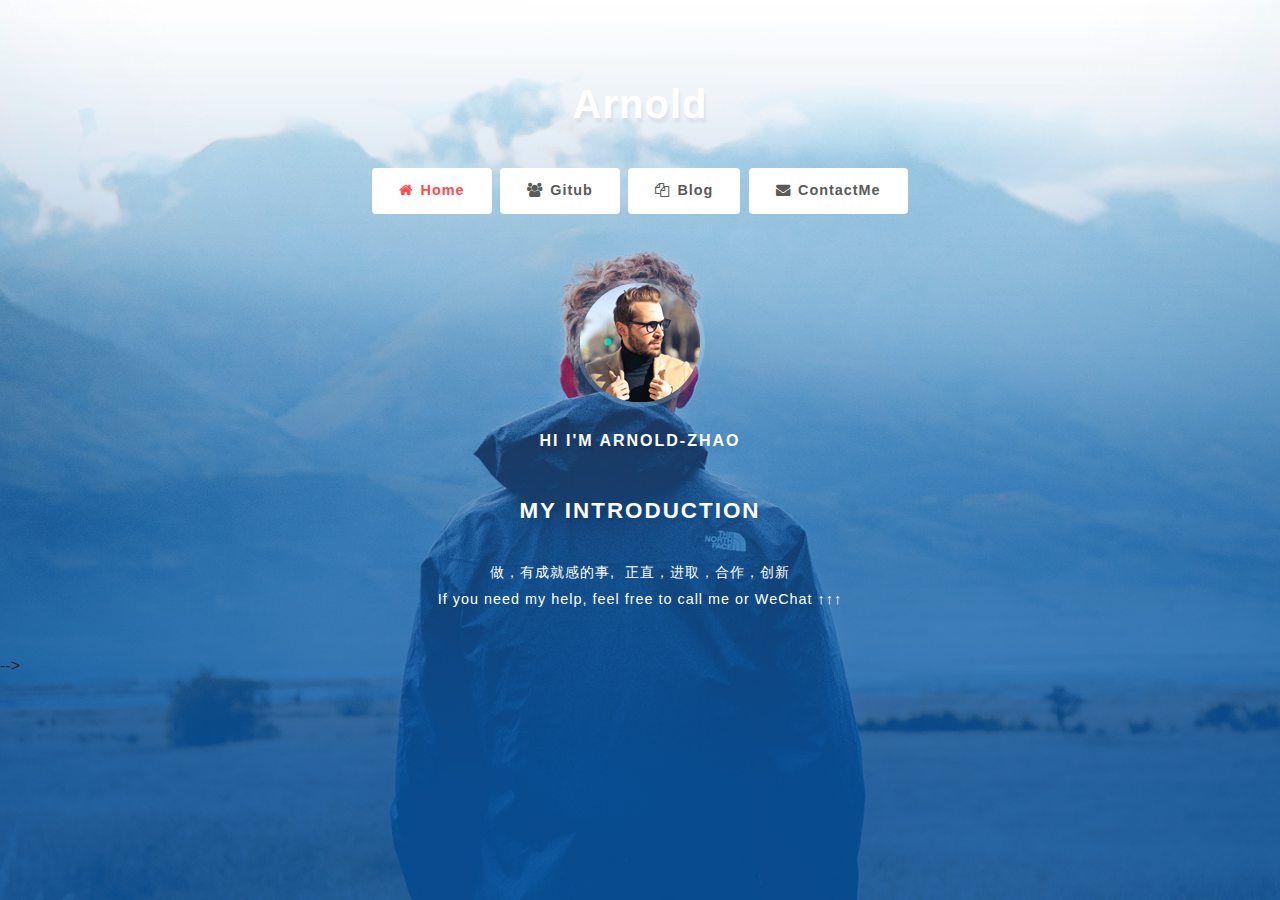
<file: bak/index.html>
<!DOCTYPE html>
<html>

<head>
    <title>个人首页</title>
    <!-- Meta tag Keywords -->
    <meta charset="UTF-8" />
    <meta name="description" content="赵志浩的个人首页,Arnold-zhao的个人首页,"/>
    <meta name="viewport" content="width=device-width, initial-scale=1"/>
    <meta name="keywords" content="赵志浩,Arnold-zhao,Arnold"/>   

    <link href="images/abc.jpg" rel="icon" type="image/x-icon">
    <!-- //Meta tag Keywords -->
    <!-- Custom-Files -->
    <link rel="stylesheet" href="css/bootstrap.css"/>
    <!-- Bootstrap-Core-CSS -->
    <link rel="stylesheet" href="css/style.css" type="text/css" media="all" />
    <!-- Style-CSS -->
    <!-- font-awesome-icons -->
    <link href="css/font-awesome.css" rel="stylesheet">

    <script>
        addEventListener("load", function() {
            setTimeout(hideURLbar, 0);
        }, false);

        function hideURLbar() {
            window.scrollTo(0, 1);
        }
    </script>
</head>

<body>

    <!-- mian-content -->
    <div class="main-banner" id="home">

        <!--/banner-->
        <div class="banner-info">
            <div class="w3pvt-logo text-center">
                <h1> <a href="index.html">Arnold</a></h1>
            </div>
            <div class="middile-inner-con">
                <div class="tab-main mx-auto">

                    <input id="tab1" type="radio" name="tabs" class="w3layouts-sm" checked>
                    <label for="tab1"><span class="fa fa-home" aria-hidden="true"></span>Home</label>

                    <input id="tab2" type="radio" class="w3layouts-sm" name="tabs"/>
                    <label onclick="window.open('https://github.com/DearZh')" for="tab2"><span class="fa fa-users" aria-hidden="true"></span>Gitub</label id="abc">

                    <input id="tab3" type="radio" class="w3layouts-sm" name="tabs"/>
                    <label onclick="window.open('https://www.cnblogs.com/zh94/')" for="tab3"><span class="fa fa-files-o" aria-hidden="true"></span>Blog</label>
                    <input id="tab4" type="radio" class="w3layouts-sm" name="tabs"/>
                    <label onclick="window.open('http://zhivx.com/love/main/weixin.html?key=main')" for="tab4"><span class="fa fa-envelope" aria-hidden="true"></span>ContactMe</label>
                    
                    <section id="content1" style="display: block;" class="inner-w3layouts-wrap">
                        <img src="images/admin.jpg" class="admin img-fluid" alt="mobile-image">
                        <h4>Hi I'm Arnold-zhao</h4>
                        <h2>My Introduction</h2>
                        <p>           
                           
                             做，有成就感的事,&nbsp;&nbsp;正直，进取，合作，创新   <br/> If you need my help, feel free to call me or WeChat ↑↑↑

                            <!-- <span style="float:left;margin-left:130px;">// TODO</span> -->
                            <br/>
                        
                        </p>
                    </section>
                    
                        </div>
                    </section> -->
    
                </div>
                <!--// banner-inner -->
            </div>
        </div>

    </div>
    <!--//main-content-->


</body>

</html>
</file>
<file: bak/css/style.css>
/*--
	Author: W3Layouts
	Author URL: http://w3layouts.com
	License: Creative Commons Attribution 3.0 Unported
	License URL: http://creativecommons.org/licenses/by/3.0/
--*/

html,
body {
    margin: 0;
    font-size: 100%;
    background: #fff;
    font-family: 'Raleway', sans-serif;
    scroll-behavior: smooth;
}

body a {
    text-decoration: none;
    transition: 0.5s all;
    -webkit-transition: 0.5s all;
    -moz-transition: 0.5s all;
    -o-transition: 0.5s all;
    -ms-transition: 0.5s all;
}

a:hover {
    text-decoration: none;
}

input[type="button"],
input[type="submit"],
input[type="text"],
input[type="email"],
input[type="search"] {
    transition: 0.5s all;
    -webkit-transition: 0.5s all;
    -moz-transition: 0.5s all;
    -o-transition: 0.5s all;
    -ms-transition: 0.5s all;
    font-family: 'Source Sans Pro', sans-serif;
}

h1,
h2,
h3,
h4,
h5,
h6 {
    margin: 0;
    letter-spacing: 1px;
    font-weight: 600;
    font-family: 'Source Sans Pro', sans-serif;
}

p {
    font-size: 0.9em;
    color: #fff;
    line-height: 1.9em;
    letter-spacing: 1px;
    margin-bottom: 0;
}

ul {
    margin: 0;
    padding: 0;
}


.breadcrumb,
ol {
    margin-bottom: 0 !important;
}

/*--/banner --*/

.main-banner {
    background: url(../images/banner1.jpg)no-repeat center;
    -webkit-background-size: cover;
    -moz-background-size: cover;
    -o-background-size: cover;
    -ms-background-size: cover;
    background-size: cover;
    position: relative;
    min-height: 100vh;
}

.banner-info {
    padding-top: 5em;
}

.w3pvt-logo a {
    display: initial;
    margin: 0;
    letter-spacing: 1px;
    color: #fff;
    font-size: 1em;
    font-weight: 700;
    text-shadow: 2px 5px 3px rgba(0, 0, 0, 0.06);
    /* text-transform: uppercase; */
}

/*--//banner --*/
/*--/content --*/
img.admin {
    border-radius: 50%;
    -webkit-border-radius: 50%;
    -moz-border-radius: 50%;
    -ms-border-radius: 50%;
    -o-border-radius: 50%;
    background: #dff0f738;
    padding: 0.3em;
    margin-bottom: 1em;
}

.inner-w3layouts-wrap h2,
.head-w3ls {
    color: #fff;
    font-size: 1.4em;
    text-transform: uppercase;
    letter-spacing: 2px;
    text-shadow: 2px 5px 3px rgba(0, 0, 0, 0.06);
    margin: 0em 0 1.5em 0;
}

.inner-w3layouts-wrap h4 {
    color: #fff;
    font-size: 1em;
    text-transform: uppercase;
    letter-spacing: 2px;
    text-shadow: 2px 5px 3px rgba(0, 0, 0, 0.06);
    margin: 0.5em 0 3em 0;
}


/*--//content --*/
/*--/tab-content --*/
.tab-main {
    padding: 40px 0;
    border: none;
    background: transparent;
    box-shadow: none;
    width: 80%;
    text-align: center;
}

.inner-w3layouts-wrap {
    margin: 0 auto;
    width: 55%;
    padding-top: 4em;
    text-align: center;

}

.tab-main section {
    display: none;
}

.tab-main input.w3layouts-sm {
    display: none;
}



.tab-main label {
    display: inline-block;
    padding: 10px 25px;
    font-weight: 600;
    text-align: center;
    color: #595a5a;
    border: 2px solid #ffffff47;
    border-radius: 4px;
    background: #fff;
    margin: 0 2px;
    font-size: 0.9em;
    letter-spacing: 1px;
    font-family: 'Raleway', sans-serif;
}

.tab-main span {
    margin-right: 0.5em;
}

/*----*
.tab-main label:before {
    font-family: fontawesome;
    font-weight: normal;
    margin-right: 10px;
    opacity: 0;
    display: none;
}

.tab-main label[for*='1']:before {
    content: '\f1cb';
}

.tab-main label[for*='2']:before {
    content: '\f17d';
}

.tab-main label[for*='3']:before {
    content: '\f16c';
}

.tab-main label[for*='4']:before {
    content: '\f171';
}
/*----*/
.tab-main label:hover {
    color: #ff4c4c;
    cursor: pointer;
}

.tab-main input:checked + label {
    color: #ff4c4c;
    border: 2px solid #fff;
    background: #fff;
    /* border-top: 2px solid #FC427B; */
    /* border-bottom: 1px solid #fff; */
    border-radius: 4px;
}

/* .tab-main #tab1:checked ~ #content1,
.tab-main #tab2:checked ~ #content2,
.tab-main #tab3:checked ~ #content3,
.tab-main #tab4:checked ~ #content4 {
    display: block;
} */

@media screen and (max-width: 800px) {
    .tab-main label:before {
        margin: 0;
        font-size: 18px;
    }
}

@media screen and (max-width: 500px) {
    .tab-main label {
        padding: 15px;
    }
}

/*--//tab-content --*/
/*-- /gallery --*/
h4.sub-title.two {
    color: #fd0;
}

.gal-img {
    padding: 0;
}

.gal-img img {
    border-radious: 0px;
}



/*--//gallery--*/

/*--//gallery--*/
.contact-form .form-control input {
    display: block;

}

form.contact-form {
    margin-top: 2em;
}


.contact-form .form-control,
.contact-form textarea {
    padding: 1em 1em;
    color: #495057;
    border: none;
    border-radius: 0px;
    outline: none;
    font-size: 0.9em;
    letter-spacing: 1px;
}

.contact-form textarea {
    min-height: 10em;
    -webkit-appearance: none;
    width: 100%;
}

.contact-form p {
    font-weight: 600;
    letter-spacing: 2px;
    color: #fff;
    font-size: 0.85em;
    text-align: left;
}

.contact-form button.btn {
    background: #ff4c4c;
    padding: 0.8em 3em;
    font-size: 15px;
    letter-spacing: 2px;
    color: #fff;
    border-radius: 0px;

    text-transform: uppercase;
    font-weight: 800;
    transition: 0.5s all;
    -webkit-transition: 0.5s all;
    -moz-transition: 0.5s all;
    -o-transition: 0.5s all;
    -ms-transition: 0.5s all;
    border: none;
}

.contact-form button.btn:hover {
    opacity: 0.8;
}

/* //contact form */

.copy-w3layouts-right p {

    letter-spacing: 2px;
}

.copy-w3layouts-right p a {
    color: #fff;
}

.copy-w3layouts-right p a:hover {
    opacity: 0.8;
}

.w3pvt_social_list li {
    display: inline-block;
}

.w3pvt_social_list li a {
    width: 34px;
    height: 34px;
    border-radius: 50%;
    -webkit-border-radius: 50%;
    -moz-border-radius: 50%;
    -o-border-radius: 50%;
    margin: 0.5em;
    background: #fff;
    display: inline-block;

}

.w3pvt_social_list li a span {
    color: #333;
    font-size: 0.9em;
    text-align: center;
    margin: 0;
    line-height: 2.5em;
}


/*--/responsive--*/
@media(max-width:1024px) {
    .tab-main {
        padding: 40px 0;
        width: 90%;
    }
}

@media(max-width:991px) {
    .popup {
        width: 40%;
    }
}

@media(max-width:800px) {
    .inner-w3layouts-wrap {
        margin: 0 auto;
        width: 90%;
        padding-top: 3em;
        text-align: center;
    }

    .banner-info {
        padding-top: 3.5em;
    }
}

@media(max-width:768px) {
    .tab-main {
        padding: 40px 0;
        width: 92%;
    }
}

@media(max-width:640px) {
    .popup {
        width: 40%;
    }

    .tab-main {
        padding: 40px 0;
        width: 95%;
    }

    .tab-main label {
        padding: 10px 18px;
    }
}

@media(max-width:480px) {

    .inner-w3layouts-wrap h2,
    .head-w3ls {
        font-size: 1.2em;
        letter-spacing: 2px;
        margin: 0em 0 1em 0;
    }

    .inner-w3layouts-wrap h4 {
        font-size: 0.9em;
        letter-spacing: 2px;
        margin: 0.5em 0 2em 0;
    }

    .tab-main label {
        padding: 10px 10px;
    }

    .tab-main span {
        margin-right: 0.2em;
    }
}

@media(max-width:414px) {
    p {
        font-size: 0.85em;

    }

    .w3pvt-logo a {
        font-size: 0.9em;
    }

    .banner-info {
        padding-top: 1.5em;
    }

    .tab-main {
        padding: 22px 0;
        width: 100%;
    }

    .tab-main label {
        padding: 6px 7px;
        font-size: 0.8em;
    }

    .contact-form textarea {
        min-height: 8.5em;
    }

    img.admin {
        padding: 0.3em;
        margin-bottom: 1em;
        width: 30%;
    }

    .inner-w3layouts-wrap {
        margin: 0 auto;
        width: 90%;
        padding-top: 2em;
    }

    form.contact-form {
        margin-top: 2em;
    }

    .contact-form button.btn {
        padding: 0.7em 2em;
        font-size: 14px;
        letter-spacing: 2px;
    }
}

@media(max-width:384px) {}

@media(max-width:375px) {}

/*--//responsive--*/
</file>
